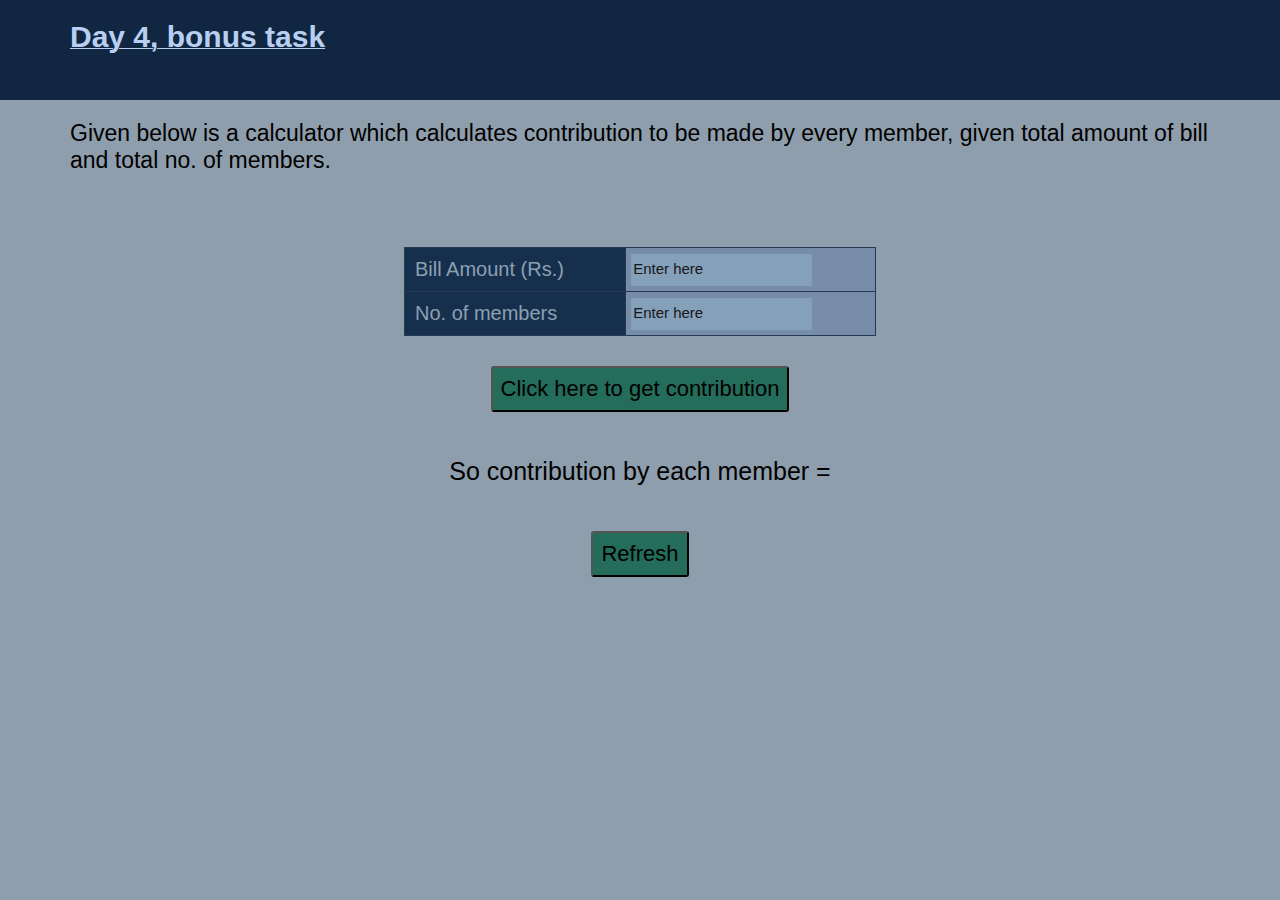
<file: tasks/calculator/index.html>
<!DOCTYPE html>
<html lang="en">
<head>
    <meta charset="UTF-8">
    <meta name="viewport" content="width=device-width, initial-scale=1.0">
    <title>Calculator</title>
    <link rel="stylesheet" href="style.css">
</head>
<body>
    <h1>Day 4, bonus task</h1>
    <div class='container'>
        
        <p class='intro'>
            Given below is a calculator which calculates contribution to be made by every member, given total
            amount of bill and total no. of members. 
        </p>
        <table>
            <tr>
                <th>Bill Amount (Rs.)</th>
                <td><input type="number" id ="bill" name="x" value='' placeholder="Enter here"></td> 
            </tr>
            <tr>
                <th>No. of members</th>
                <td><input type="number" id ="members" name="y" value='' placeholder="Enter here"></td>
            </tr>
        </table>
        <script>
            function fun() {
            var a = document.getElementById("bill").value;
            var b = document.getElementById("members").value;
            var c = Math.round(a/b*100)/100
            document.getElementById("contri").innerHTML = c +" Rs.";
        }
        </script>
        <button class='button' type='button' onclick="fun()">Click here to get contribution</button>
        <p class='ans'>So contribution by each member = <u id="contri"></u></p>
        <a href='index.html' ><button class='button'>Refresh</button></a>

    </div>
</body>
</html>
</file>
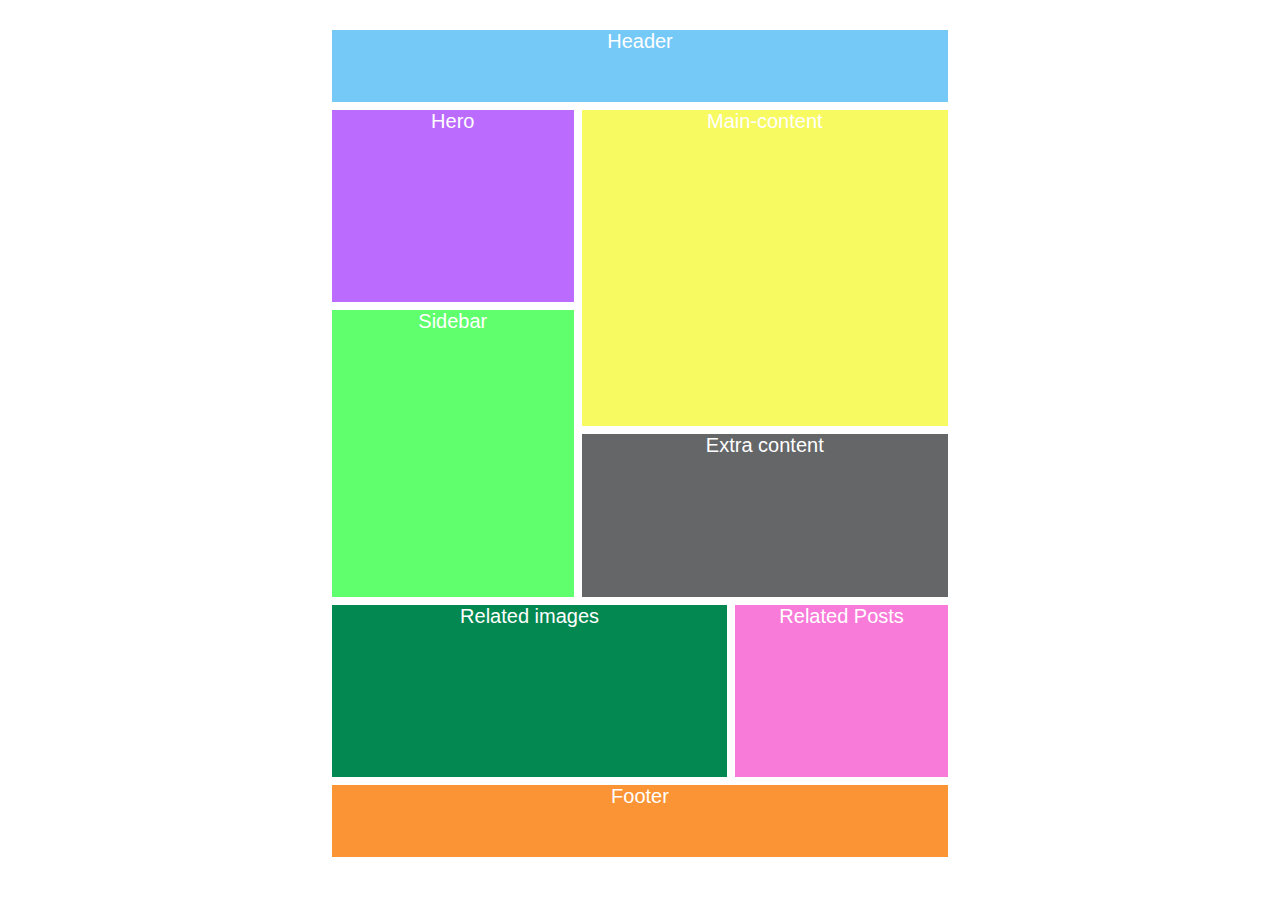
<file: tasks/flex_adv/index.html>
<!DOCTYPE html>
<html lang="en">
<head>
    <meta charset="UTF-8">
    <meta name="viewport" content="width=device-width, initial-scale=1.0">
    <link rel='stylesheet' href='style.css'>
    <title>Flexbox Advance</title>
    <script src="https://code.jquery.com/jquery-3.5.1.js" integrity="sha256-QWo7LDvxbWT2tbbQ97B53yJnYU3WhH/C8ycbRAkjPDc=" crossorigin="anonymous"></script>
    <script src="jquery.js"></script>
</head>
<body>
    <div class='container'>
        <div class='item1'>Header</div>

        <div class='flex-con4'>
            <div class='flex-con1'>
                <div class='item2'>Hero</div>
                <div class='item4'>Sidebar</div>
            </div>
            <div class='flex-con2'>
                <div class='item3'>Main-content</div>
                <div class='item5'>Extra content</div>
            </div>
        </div>
        <div class='flex-con3'>
            <div class='item6'><p>Related images</p></div>
            <div class='item7'>Related Posts</div>
        </div>
        <div class='item8'>Footer</div>

    </div>
</body>
</html>
</file>
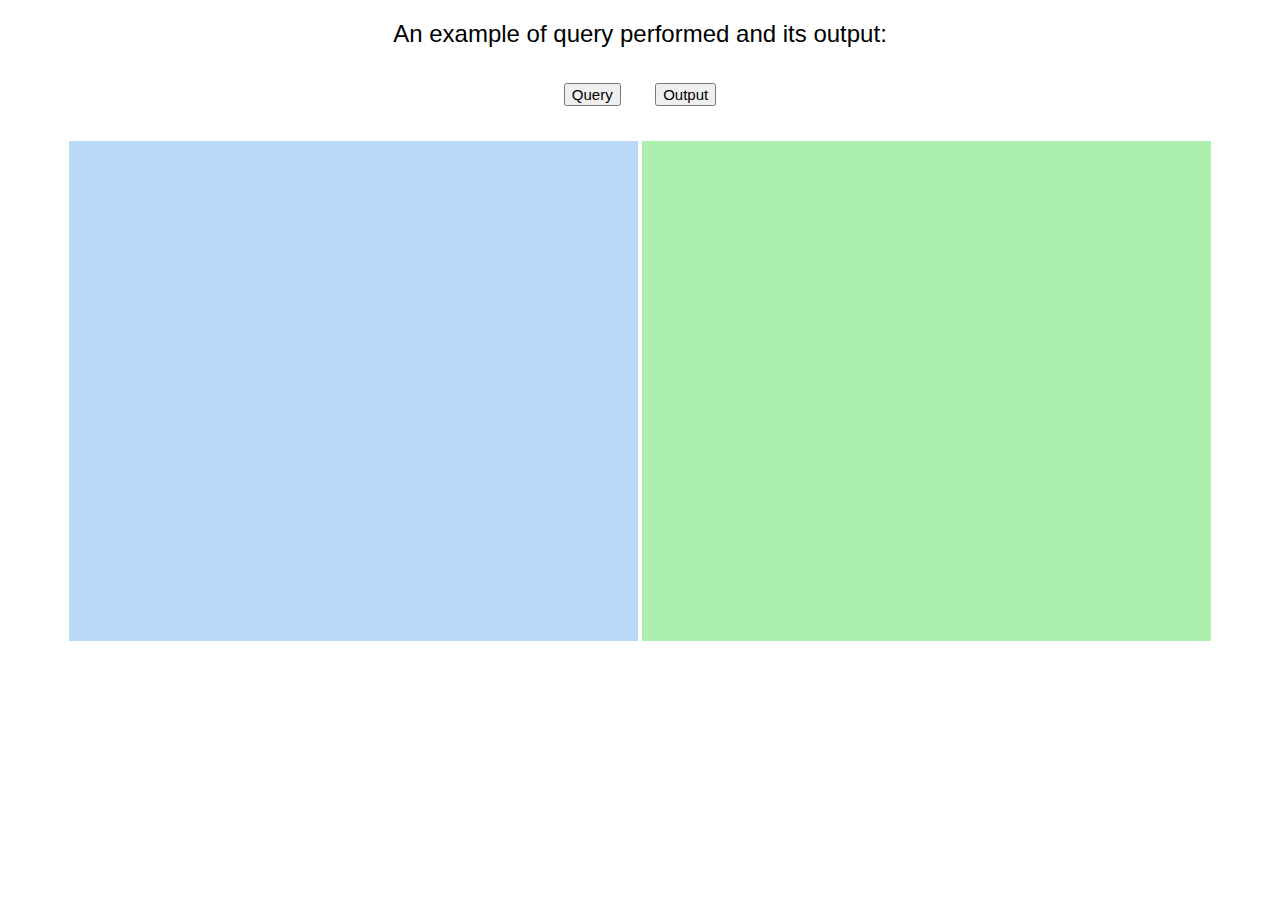
<file: tasks/SQL/index.html>
<!DOCTYPE html>
<html lang="en">
<head>
    <meta charset="UTF-8">
    <meta name="viewport" content="width=device-width, initial-scale=1.0">
    <title>SQL</title>
    <script src="https://code.jquery.com/jquery-3.5.1.js" integrity="sha256-QWo7LDvxbWT2tbbQ97B53yJnYU3WhH/C8ycbRAkjPDc=" crossorigin="anonymous"></script>

    <style>
        body {
            font-family: Arial;
            text-align:center;
        }
        h2 {
           font-weight: normal; 
        }
        button {
            margin: 15px;
            font-size: 15px;
        }
    </style>
</head>

<body>
    <h2>An example of query performed and its output:</h2>
    <button class="query">Query</button>
    <button class="output">Output</button>

    <div class="container" style="text-align:center; margin-top: 20px;" >
        <div class="query" style="height: 500px; width: 45%; display:inline-block; background-color: rgb(186, 217, 247);">

        </div>
        <div class="output" style="height: 500px; width: 45%; display:inline-block; background-color: rgb(173, 240, 173);">

        </div>
        
    </div>
    <script>
        $(document).ready( function() {

        $("button.query").click(function() {
            $("div.query").css({"background-image":"url('query.png')","background-repeat":"no-repeat","background-position": "center"});
        });

        $("button.output").click(function() {
            $("div.output").css({"background-image":"url('output.png')","background-repeat":"no-repeat","background-position": "center"});
        });


    })
    </script>
    

</body>
</html>
</file>
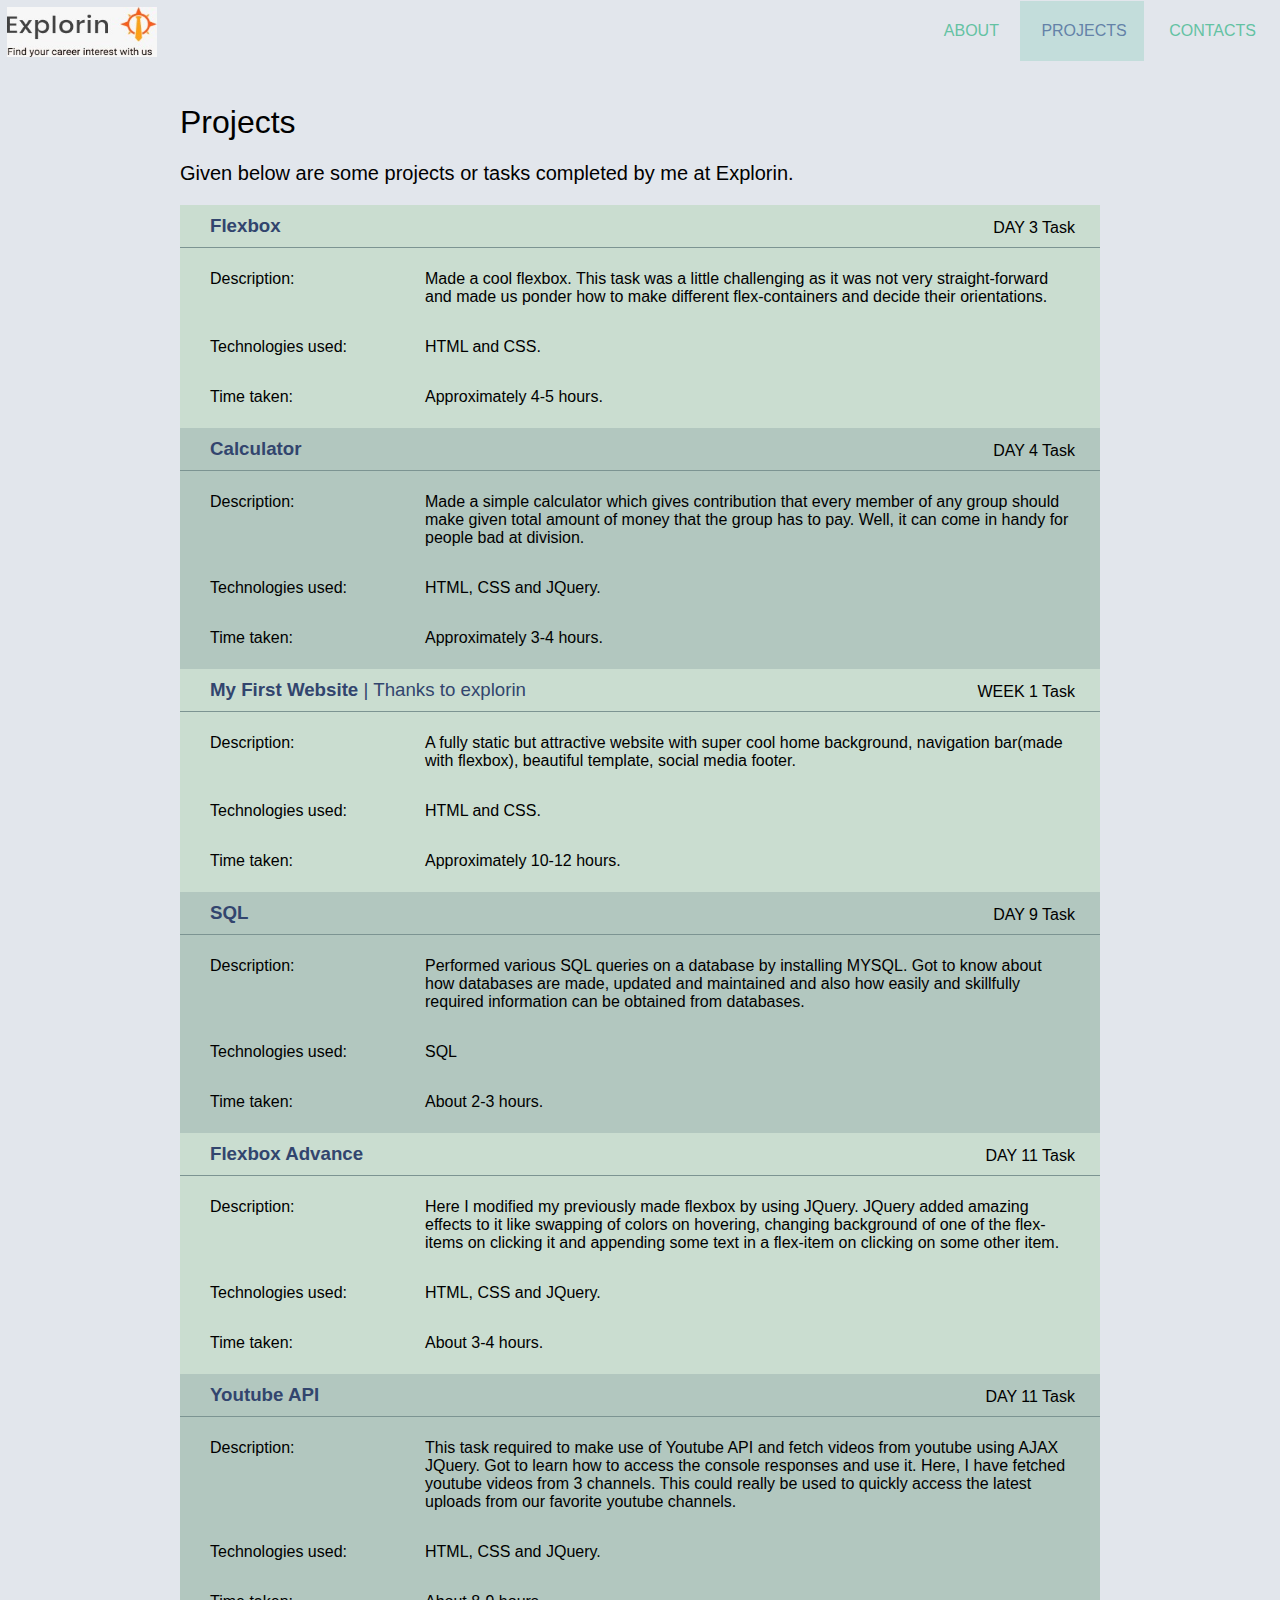
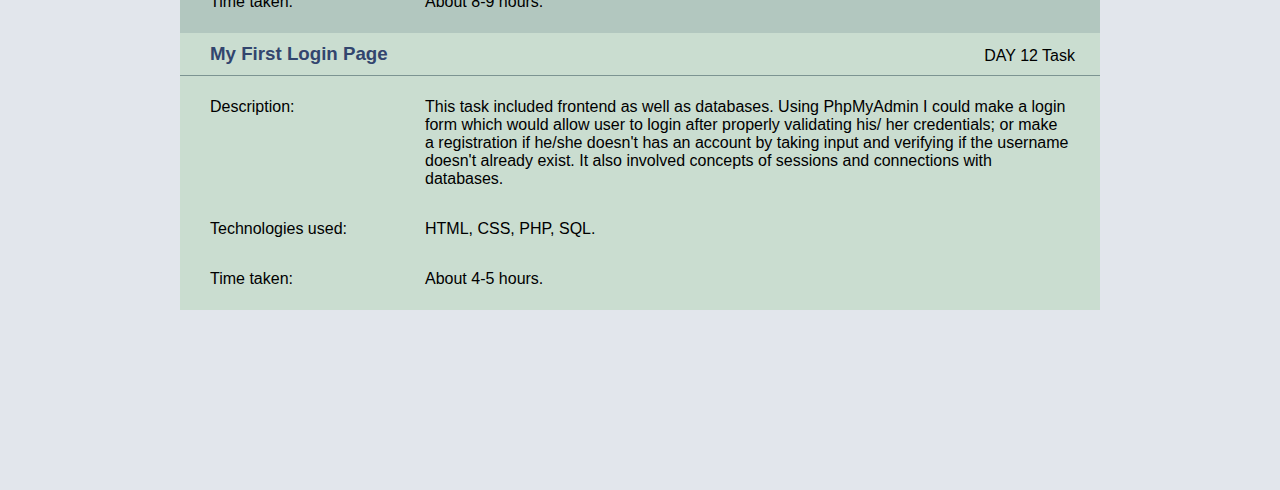
<file: project.html>
<!DOCTYPE html>
<html lang="en">
<head>
    <meta charset="UTF-8">
    <meta name="viewport" content="width=device-width, initial-scale=1.0">
    <title>Projects</title>
    <link rel="stylesheet" href="Css/project.css">
    
</head>

<body>
    <div class="nav">
        <a href="index.html"><img id="logo" src="images/explorin_logo.jpeg" width=150px height=50px></a>
        <div class="tabs">
            <a href="about.html"><div >ABOUT</div></a>
            <a class="current" href="project.html"><div>PROJECTS</div></a>
            <a href="contact.html"><div>CONTACTS</div></a>
        </div>
    </div>

    <div class="main">

        <h1>Projects</h1>
        <p id='text'>Given below are some projects or tasks completed by me at Explorin.</p>

        <div class="content">
            <div class="task">
                <a href="tasks/flexbox"><h3>Flexbox</h3></a>
                <div class="day">
                    <p>DAY 3 Task</p>
                </div>
            </div>
            <div class="container">
                <div class="row">
                    <p class="title">Description:</p>
                    <p class="text">Made a cool flexbox. This task was a little challenging as it was not very straight-forward
                        and made us ponder how to make different flex-containers and decide their orientations.
                    </p>
                </div>
                <div class="row">
                    <p class="title">Technologies used:</p>
                    <p class="text">HTML and CSS.</p>
                </div>
                <div class="row">
                    <p class="title">Time taken:</p>
                    <p class="text">Approximately 4-5 hours.</p>
                </div>
            </div>

            <div class="task">
                    <a href="tasks/calculator"><h3>Calculator</h3></a>
                    <div class="day">
                        <p>DAY 4 Task</p>
                    </div>
            </div>

            <div class="container">
                <div class="row">
                    <p class="title">Description:</p>
                    <p class="text">Made a simple calculator which gives contribution that every member of any group should 
                        make given total amount of money that the group has to pay. Well, it can come in handy for people bad at division.
                    </p>
                </div>
                <div class="row">
                    <p class="title">Technologies used:</p>
                    <p class="text">HTML, CSS and JQuery.</p>
                </div>
                <div class="row">
                    <p class="title">Time taken:</p>
                    <p class="text">Approximately 3-4 hours.</p>
                </div>
            </div>

            <div class="task">
            
                <a href="tasks/website"><h3>My First Website <span>| Thanks to explorin</span></h3></a>
                <div class="day">
                    <p>WEEK 1 Task</p>
                </div>

            </div>
            <div class="container">

                <div class="row">
                    <p class="title">Description:</p>
                    <p class="text">A fully static but attractive website with super cool home background, navigation bar(made with flexbox), 
                        beautiful template, social media footer.
                    </p>
                </div>
                <div class="row">
                    <p class="title">Technologies used:</p>
                    <p class="text">HTML and CSS.</p>
                </div>
                <div class="row">
                    <p class="title">Time taken:</p>
                    <p class="text">Approximately 10-12 hours.</p>
                </div>
            </div>

            <div class="task">
            
                <a href="tasks/SQL"><h3>SQL</h3></a>
                <div class="day">
                    <p>DAY 9 Task</p>
                </div>

            </div>
            <div class="container">

                <div class="row">
                    <p class="title">Description:</p>
                    <p class="text">Performed various SQL queries on a database by installing MYSQL. Got to know about 
                        how databases are made, updated and maintained and also how easily and skillfully required information can be 
                        obtained from databases. 
                    </p>
                </div>
                <div class="row">
                    <p class="title">Technologies used:</p>
                    <p class="text">SQL</p>
                </div>
                <div class="row">
                    <p class="title">Time taken:</p>
                    <p class="text">About 2-3 hours.</p>
                </div>
            </div>

            <div class="task">
            
                <a href="tasks/flex_adv"><h3>Flexbox Advance</h3></a>
                <div class="day">
                    <p>DAY 11 Task</p>
                </div>

            </div>
            <div class="container">

                <div class="row">
                    <p class="title">Description:</p>
                    <p class="text">Here I modified my previously made flexbox by using JQuery. JQuery added amazing effects to it 
                        like swapping of colors on hovering, changing background of one of the flex-items on clicking it and appending 
                        some text in a flex-item on clicking on some other item.
                    </p>
                </div>
                <div class="row">
                    <p class="title">Technologies used:</p>
                    <p class="text">HTML, CSS and JQuery.</p>
                </div>
                <div class="row">
                    <p class="title">Time taken:</p>
                    <p class="text">About 3-4 hours.</p>
                </div>
            </div>

            <div class="task">
            
                <a href="tasks/api"><h3>Youtube API</h3></a>
                <div class="day">
                    <p>DAY 11 Task</p>
                </div>

            </div>
            <div class="container">

                <div class="row">
                    <p class="title">Description:</p>
                    <p class="text">This task required to make use of Youtube API and fetch videos from youtube using AJAX JQuery.
                        Got to learn how to access the console responses and use it. Here, I have fetched youtube videos from 3 channels.
                        This could really be used to quickly access the latest uploads from our favorite youtube channels.
                    </p>
                </div>
                <div class="row">
                    <p class="title">Technologies used:</p>
                    <p class="text">HTML, CSS and JQuery.</p>
                </div>
                <div class="row">
                    <p class="title">Time taken:</p>
                    <p class="text">About 8-9 hours.</p>
                </div>
            </div>

            <div class="task">
            
                <a href="tasks/login"><h3>My First Login Page</h3></a>
                <div class="day">
                    <p>DAY 12 Task</p>
                </div>

            </div>
            <div class="container">

                <div class="row">
                    <p class="title">Description:</p>
                    <p class="text">This task included frontend as well as databases. Using PhpMyAdmin I could make a login form 
                        which would allow user to login after properly validating his/ her credentials; or make a registration 
                        if he/she doesn't has an account by taking input and verifying if the username doesn't already exist. It also involved 
                        concepts of sessions and connections with databases.
                    </p>
                </div>
                <div class="row">
                    <p class="title">Technologies used:</p>
                    <p class="text">HTML, CSS, PHP, SQL.</p>
                </div>
                <div class="row">
                    <p class="title">Time taken:</p>
                    <p class="text">About 4-5 hours.</p>
                </div>
            </div>

        </div>

      
    </div>

</body>
</html>
</file>
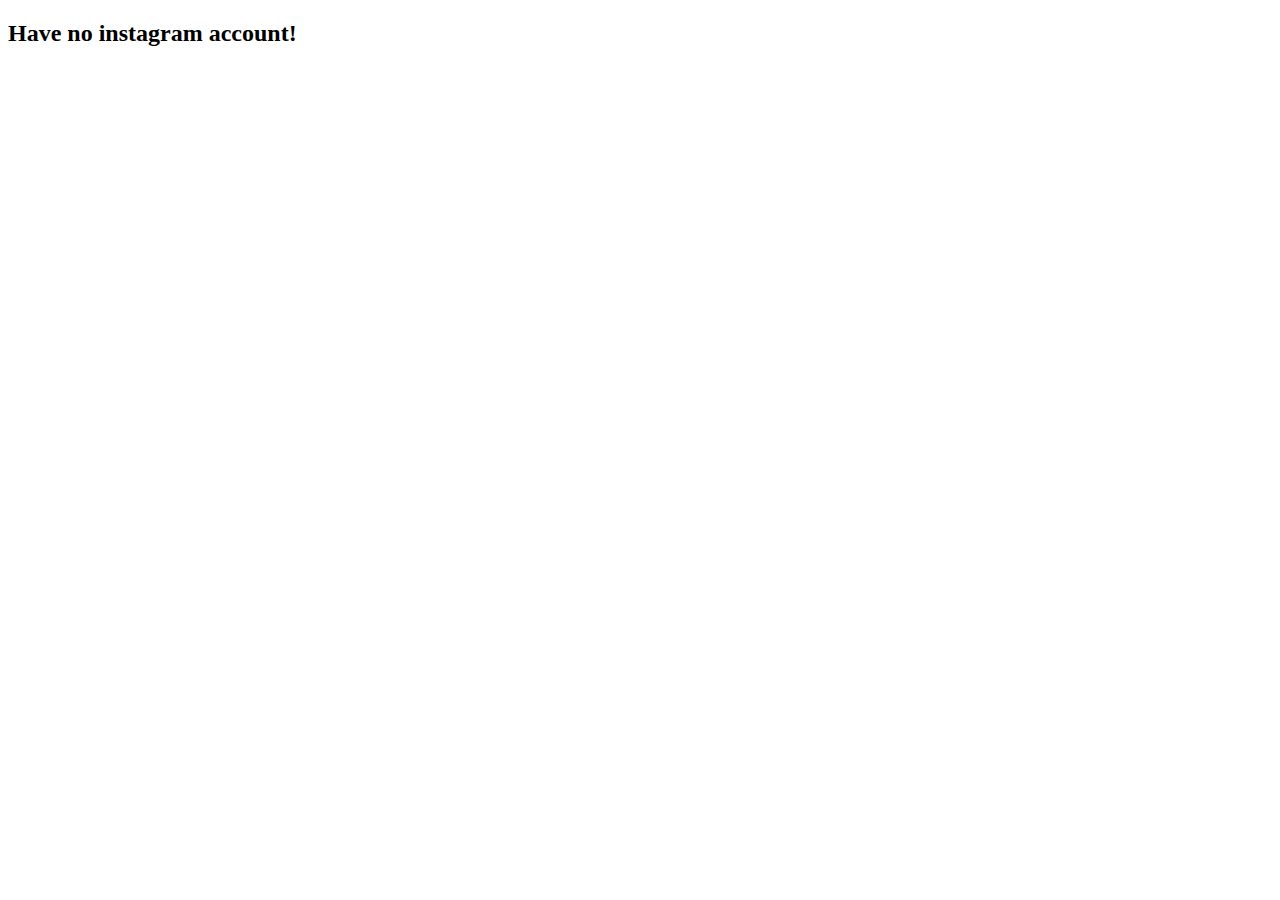
<file: tasks/website/page.html>
<!DOCTYPE html>
<html lang="en">
<head>
    <meta charset="UTF-8">
    <meta name="viewport" content="width=<device-width>, initial-scale=1.0">
    <title>Document</title>
</head>
<body>
    <h2>Have no instagram account!</h2>
</body>
</html>
</file>
<file: tasks/calculator/style.css>
input::-webkit-outer-spin-button,
input::-webkit-inner-spin-button {
  -webkit-appearance: none;
  margin: 0;
}
::placeholder { /* Chrome, Firefox, Opera, Safari 10.1+ */
    color:rgb(22, 23, 26);
    opacity: 1; /* Firefox */
    font-family: "Helvetica Neue", Helvetica, Arial, sans-serif;
    font-size: 15px;
  }
  


body {
    background-color: rgb(143, 158, 172);
    font-weight: normal;
    font-family: "Helvetica Neue", Helvetica, Arial, sans-serif;
    margin: 0px;

}
.container {
    margin:0 50px 0 50px;
}
h1 {
    font-size: 30px;
    color: rgb(184, 207, 241);
    text-decoration: underline rgb(184, 207, 241) 1px;;
    background-color: rgb(17, 39, 65);
    height: 60px;
    padding: 20px;
    padding-left: 70px;
    margin:0px;
}
p.intro {
    background-color: rgb(143, 158, 172);
    font-size: 23px;
    padding: 20px;
    padding-bottom: 50px;
    margin-top: 0;
}
table {
    margin-left:auto;
    margin-right: auto;
    width: 40%;
    padding: 30px;
}
table, td, th {
    border: 1px solid rgb(37, 57, 83);
    border-collapse: collapse;
}
th {
    color: rgb(140, 160, 179);
    background-color: rgb(22, 47, 77);
    font-size: 20px;
    padding: 10px;
    font-weight: normal;
    text-align: left;
}
td {
    background-color: rgb(119, 140, 168);
    padding: 5px;
}
input {
    background-color:  rgb(133, 160, 185);
    border: none;
    height: 30px;
}
input placeholder {
    color: white;
}
button.button {
    display: block;
    margin-left: auto;
    margin-right: auto;
    margin-top: 30px;
    margin-bottom: 30px;
    font-size: 22px;
    padding: 8px;
    background-color: rgb(35, 109, 90);
    border-radius: 3px;
    cursor: pointer;
}
.ans {
    font-size: 25px;
    text-align: center;
    padding: 15px;
}
a {
    text-decoration: none;
}
</file>
<file: tasks/flex_adv/style.css>
.container {
    padding: 2vh 25vw;
    font-size: 20px;
    color: white;
    font-family: Arial;
    box-sizing: border-box;
}

.item1 {
    background-color: rgb(117, 201, 247);
    height: 8vh;
    text-align: center;
    margin: 4px;
}

.flex-con4{
    display:flex;
    width:100%;
    height: 55vh;
    text-align: center;
}
.flex-con1 {
    display: flex;
    flex-direction: column;
    width:40%;

}
.item2 {
    background-color: rgb(187, 107, 253);
    height: 40%;
    margin: 4px;

}
.item4 {
    background-color: rgb(96, 255, 109);
    height: 60%;
    margin: 4px;

}

.flex-con2 {
    display:flex;
    flex-direction: column;
    width: 60%;
}
.item3 {
    background-color: rgb(247, 250, 96);
    height: 66%;
    margin: 4px;
    overflow: hidden;
}
.item5 {
    background-color: rgb(100, 102, 104);
    height: 34%;
    margin: 4px;
}
.flex-con3 {
    display: flex;
    flex-direction: row;
    width: 100%;
    height: 20vh;
    text-align: center;
}
.item6 {
    background-color: rgb(4, 136, 81);
    width: 65%;
    margin: 4px;
}
.item6 p{
    margin:0;
}
.item7 {
    background-color: rgb(248, 123, 217);
    width: 35%;
    margin: 4px;
} 
.item8 {
    background-color: rgb(250, 148, 53);
    height: 8vh;
    text-align: center;
    margin: 4px;
}
</file>
<file: Css/project.css>
body {
    margin:0;
    font-family: Verdana, Tahoma, sans-serif;
}

.nav {
    background-color: rgb(226, 230, 236);
    padding: 7px;
    height: 50px;   
}
.nav div.tabs {
    float:right;
}
.nav div.tabs a{
    display:inline-block;
    margin: 0;
    padding:0;
    margin-top: -6px;;
}
.tabs a div{
    margin-right:-4px;
    padding:21px;
}
.tabs a:hover {
    background-color: rgb(195, 221, 219);
    color:rgb(100, 130, 168);
}
.nav a{
    text-decoration:none;
    color: rgb(100, 194, 163);
}
.nav a.current {
    background-color: rgb(195, 221, 219);
    color:rgb(100, 130, 168);
}
.nav img {
    float: left;
}
div.main{
    background-color: rgb(226, 230, 236);
    padding: 180px;
    padding-top: 40px;
}
.main h1{
    margin-top:0;
    font-weight:normal;
}

#text{
    font-size: 20px;
}

.content {
    background-color:rgb(202, 221, 208);
}

.content div.task {
    margin-left:0;
    margin-right:0;
    overflow:hidden;
    padding: 10px;
    border-bottom: 1px solid rgb(124, 148, 146);
}

div.task:nth-child(3) {
    background:rgb(178, 199, 191);
}
div.container:nth-child(4) {
    background:rgb(178, 199, 191);
}
div.task:nth-child(7) {
    background:rgb(178, 199, 191);
}
div.container:nth-child(8) {
    background:rgb(178, 199, 191);
}
div.task:nth-child(11) {
    background:rgb(178, 199, 191);
}
div.container:nth-child(12) {
    background:rgb(178, 199, 191);
}

.task a{
    float:left;
    text-decoration: none;
    margin-left: 20px;
}
.task a h3{
    margin:0;
    color: rgb(50, 69, 110);
}
.task a h3:hover {
    text-decoration: underline 2px  rgb(50, 69, 110);
}
.task div.day{
    float:right;
    margin:0;
    margin-right: 15px;
}
.task div.day p{
    margin:0;
    margin-top: 4px;
}
.content .container {
    clear:both;
    padding: 6px;
    padding-left:30px;
    padding-right:30px;
    display: flex;
    flex-direction:column;
}
.container .row {
    display:flex;
}

p.title {
    width: 25%;
    
}
p.text {
    width: 75%;
}
span {
    font-weight: normal;
}
</file>
